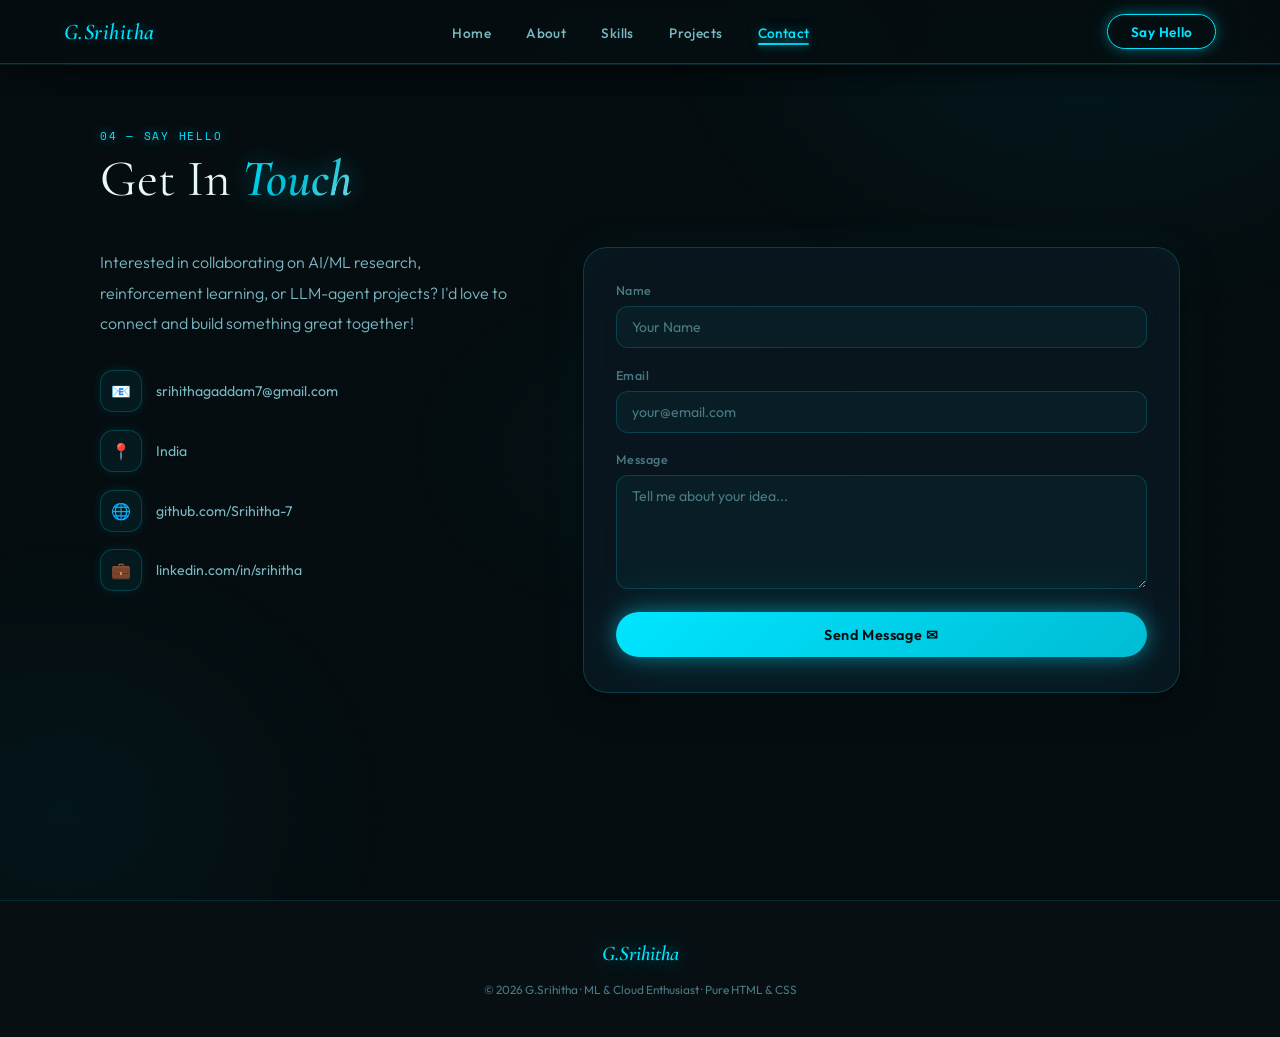
<file: contact.html>
<!DOCTYPE html>
<html lang="en">
<head>
  <meta charset="UTF-8"/>
  <meta name="viewport" content="width=device-width, initial-scale=1.0"/>
  <title>G.Srihitha · Contact</title>
  <link rel="stylesheet" href="css.css"/>
</head>
<body>
<nav>
  <a href="home.html" class="logo">G.Srihitha</a>
  <ul class="nav-links">
    <li><a href="home.html">Home</a></li>
    <li><a href="about.html">About</a></li>
    <li><a href="skills.html">Skills</a></li>
    <li><a href="projects.html">Projects</a></li>
    <li><a href="contact.html" class="active">Contact</a></li>
  </ul>
  <a href="contact.html" class="nav-cta">Say Hello</a>
</nav>

<section class="section" style="animation:fadeUp .35s ease forwards;">
  <div class="wrap">
    <span class="sec-label">04 — Say Hello</span>
    <h2 class="sec-title">Get In <strong>Touch</strong></h2>
    <div class="contact-grid">
      <div>
        <p class="contact-lead">Interested in collaborating on AI/ML research, reinforcement learning, or LLM-agent projects? I'd love to connect and build something great together!</p>
        <div class="c-list">
          <div class="c-row"><div class="c-ico">📧</div><a href="mailto:srihithagaddam7@gmail.com">srihithagaddam7@gmail.com</a></div>
          <div class="c-row"><div class="c-ico">📍</div><span style="color:var(--muted)">India</span></div>
          <div class="c-row"><div class="c-ico">🌐</div><a href="https://github.com/Srihitha-7" target="_blank">github.com/Srihitha-7</a></div>
          <div class="c-row"><div class="c-ico">💼</div><a href="https://linkedin.com/in/srihitha-gaddam-6543193b4" target="_blank">linkedin.com/in/srihitha</a></div>
        </div>
      </div>
      <form class="c-form" action="#" method="post">
        <div class="f-group"><label>Name</label><input type="text" placeholder="Your Name" required/></div>
        <div class="f-group"><label>Email</label><input type="email" placeholder="your@email.com" required/></div>
        <div class="f-group"><label>Message</label><textarea rows="5" placeholder="Tell me about your idea..." required></textarea></div>
        <button type="submit" class="btn-submit">Send Message ✉</button>
      </form>
    </div>
  </div>
</section>

<footer>
  <span class="f-brand">G.Srihitha</span>
  <nav class="f-nav">
    <a href="home.html">Home</a>
    <a href="about.html">About</a>
    <a href="skills.html">Skills</a>
    <a href="projects.html">Projects</a>
    <a href="contact.html">Contact</a>
  </nav>
  <p class="f-copy">© 2026 G.Srihitha · ML &amp; Cloud Enthusiast · Pure HTML &amp; CSS</p>
</footer>
</body>
</html>
</file>
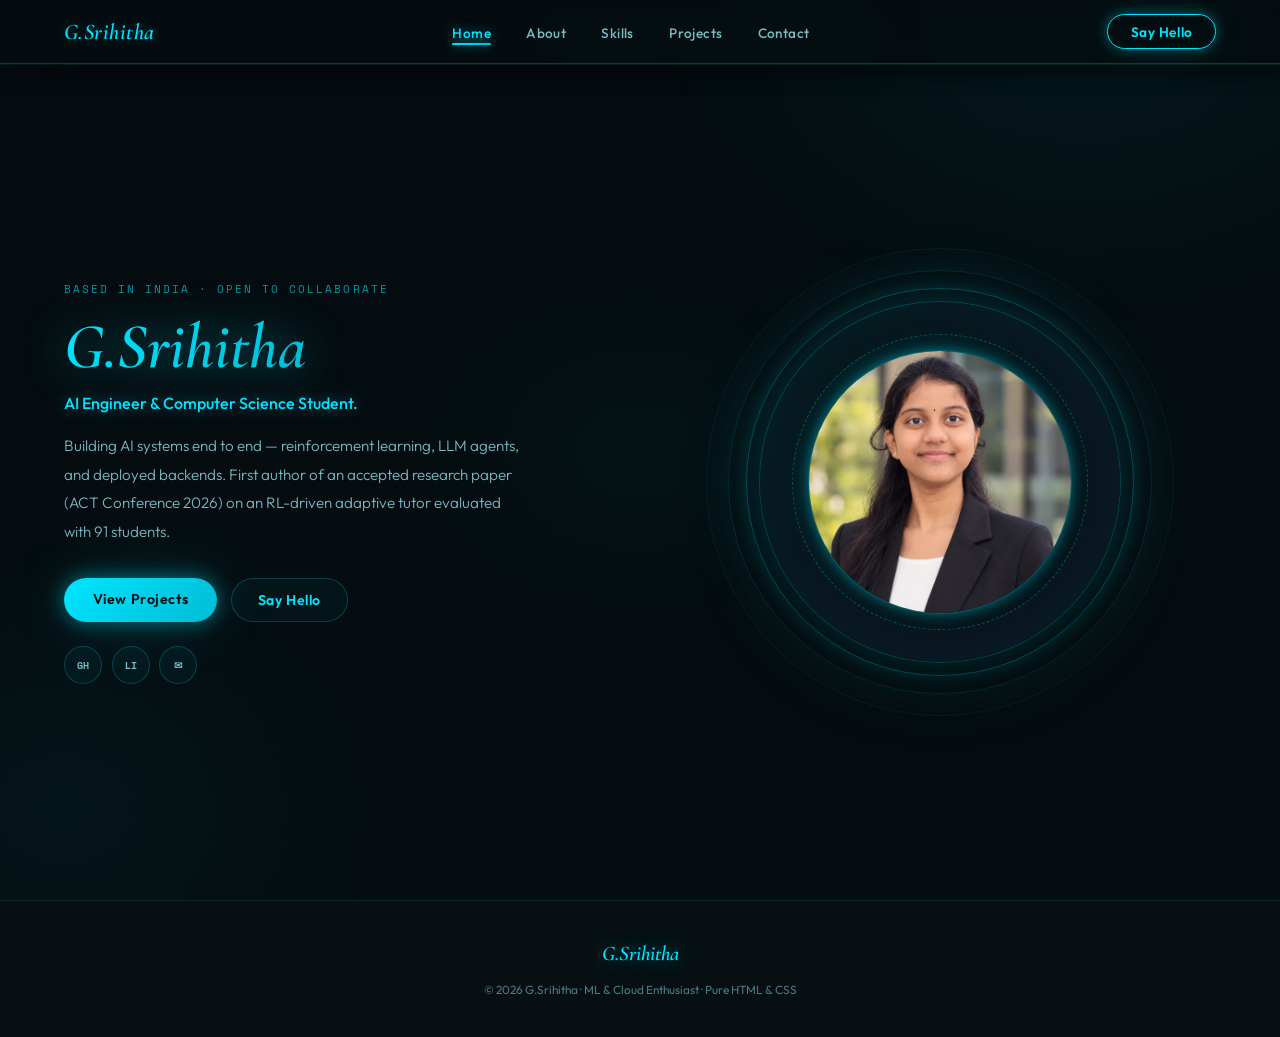
<file: home.html>
<!DOCTYPE html>
<html lang="en">
<head>
  <meta charset="UTF-8"/>
  <meta name="viewport" content="width=device-width, initial-scale=1.0"/>
  <title>G.Srihitha · Home</title>
  <link rel="stylesheet" href="css.css"/>
</head>
<body>
<nav>
  <a href="home.html" class="logo">G.Srihitha</a>
  <ul class="nav-links">
    <li><a href="home.html" class="active">Home</a></li>
    <li><a href="about.html">About</a></li>
    <li><a href="skills.html">Skills</a></li>
    <li><a href="projects.html">Projects</a></li>
    <li><a href="contact.html">Contact</a></li>
  </ul>
  <a href="contact.html" class="nav-cta">Say Hello</a>
</nav>

<section style="min-height:100vh;display:grid;grid-template-columns:1fr 1fr;align-items:center;gap:3rem;padding:calc(64px + 4rem) 5% 4rem;position:relative;z-index:1;animation:fadeUp .35s ease forwards;">
  <div>
    <div class="hero-label">Based in India · Open to Collaborate</div>
    <h1 class="hero-name"><em>G.Srihitha</em></h1>
    <p class="hero-sub">AI Engineer &amp; Computer Science Student.</p>
    <p class="hero-desc">Building AI systems end to end &mdash; reinforcement learning, LLM agents, and deployed backends. First author of an accepted research paper (ACT Conference 2026) on an RL-driven adaptive tutor evaluated with 91 students.</p>
    <div class="hero-btns">
      <a href="projects.html" class="btn-fill">View Projects</a>
      <a href="contact.html" class="btn-ghost">Say Hello</a>
    </div>
    <div class="hero-socials">
      <a href="https://github.com/Srihitha-7" target="_blank" rel="noopener noreferrer" class="s-pill">GH</a>
      <a href="https://linkedin.com/in/srihitha-gaddam-6543193b4" target="_blank" rel="noopener noreferrer" class="s-pill">LI</a>
      <a href="mailto:srihithagaddam7@gmail.com" class="s-pill">✉</a>
    </div>
  </div>
  <div class="hero-photo-wrap">
    <div class="photo-shell">
      <div class="photo-glow-ring"></div>
      <div class="photo-frame">
        <div class="photo-monogram"><img src="images/my photo.png" alt="G.Srihitha"></div>
      </div>
    </div>
  </div>
</section>

<footer>
  <span class="f-brand">G.Srihitha</span>
  <nav class="f-nav">
    <a href="home.html">Home</a>
    <a href="about.html">About</a>
    <a href="skills.html">Skills</a>
    <a href="projects.html">Projects</a>
    <a href="contact.html">Contact</a>
  </nav>
  <p class="f-copy">© 2026 G.Srihitha · ML &amp; Cloud Enthusiast · Pure HTML &amp; CSS</p>
</footer>
</body>
</html>
</file>
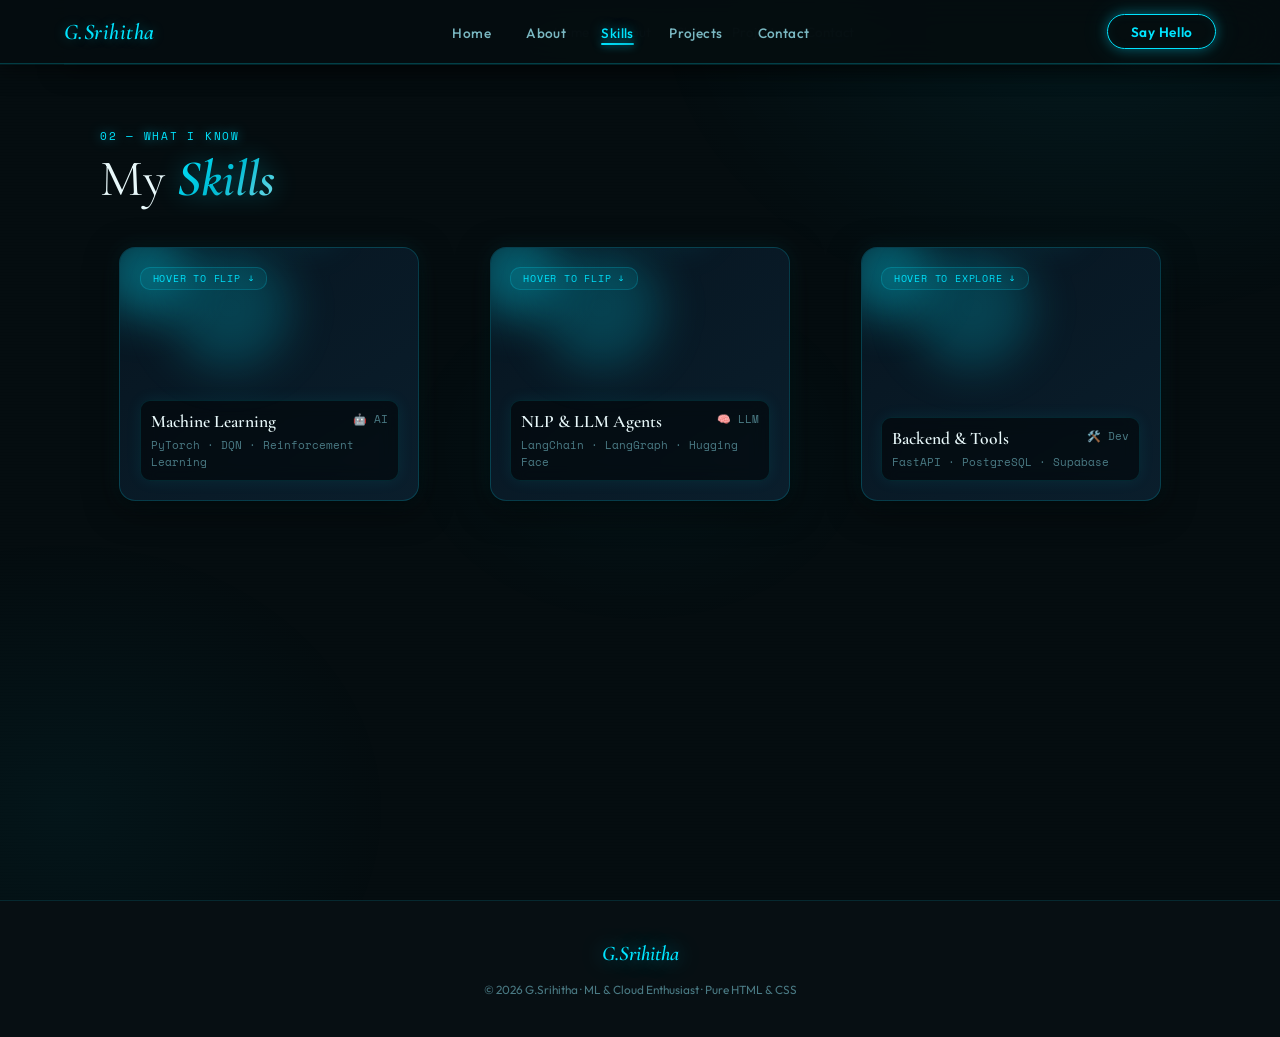
<file: skills.html>
<!DOCTYPE html>
<html lang="en">
<head>
  <meta charset="UTF-8"/>
  <meta name="viewport" content="width=device-width, initial-scale=1.0"/>
  <title>G.Srihitha · Skills</title>
  <link rel="stylesheet" href="css.css"/>
</head>
<body>
<nav>
  <a href="home.html" class="logo">G.Srihitha</a>
  <ul class="nav-links">
    <li><a href="home.html">Home</a></li>
    <li><a href="about.html">About</a></li>
    <li><a href="skills.html" class="active">Skills</a></li>
    <li><a href="projects.html">Projects</a></li>
    <li><a href="contact.html">Contact</a></li>
  </ul>
  <a href="contact.html" class="nav-cta">Say Hello</a>
</nav>

<section class="section" style="animation:fadeUp .35s ease forwards;">
  <div class="wrap">
    <span class="sec-label">02 — What I Know</span>
    <h2 class="sec-title">My <strong>Skills</strong></h2>
    <div class="skill-grid">

      <div class="skill-card">
        <div class="skill-content">
          <div class="skill-back"><div class="skill-back-content">
            <h3>Machine Learning</h3>
            <div class="chip-cloud"><span class="chip">Python</span><span class="chip">PyTorch</span><span class="chip">TensorFlow</span><span class="chip">Scikit-Learn</span><span class="chip">Reinforcement Learning</span><span class="chip">DQN</span></div>
          </div></div>
          <div class="skill-front"><div class="skill-front-content">
            <span class="sf-badge">Hover to flip ↓</span>
            <div class="skill-desc-box">
              <div class="skill-title-row"><p style="font-family:'Cormorant Garamond',serif;font-size:1.1rem;font-weight:600;">Machine Learning</p><span>🤖 AI</span></div>
              <div class="skill-footer">PyTorch · DQN · Reinforcement Learning</div>
            </div>
          </div><div class="orb orb-1"></div><div class="orb orb-2"></div><div class="orb orb-3"></div></div>
        </div>
      </div>

      <div class="skill-card">
        <div class="skill-content">
          <div class="skill-back"><div class="skill-back-content">
            <h3>NLP &amp; LLM Agents</h3>
            <div class="chip-cloud"><span class="chip">NLP</span><span class="chip">LangChain</span><span class="chip">LangGraph</span><span class="chip">Hugging Face</span><span class="chip">LLMs</span><span class="chip">Prompt Engineering</span></div>
          </div></div>
          <div class="skill-front"><div class="skill-front-content">
            <span class="sf-badge">Hover to flip ↓</span>
            <div class="skill-desc-box">
              <div class="skill-title-row"><p style="font-family:'Cormorant Garamond',serif;font-size:1.1rem;font-weight:600;">NLP &amp; LLM Agents</p><span>🧠 LLM</span></div>
              <div class="skill-footer">LangChain · LangGraph · Hugging Face</div>
            </div>
          </div><div class="orb orb-1"></div><div class="orb orb-2"></div><div class="orb orb-3"></div></div>
        </div>
      </div>

      <div class="skill-card">
        <div class="skill-content">
          <div class="skill-back"><div class="skill-back-content">
            <h3>Backend &amp; Tools</h3>
            <div class="chip-cloud"><span class="chip">FastAPI</span><span class="chip">Flask</span><span class="chip">Spring Boot</span><span class="chip">REST API</span><span class="chip">PostgreSQL</span><span class="chip">MySQL</span><span class="chip">SQLite</span><span class="chip">Supabase</span><span class="chip">Git</span><span class="chip">GitHub</span></div>
          </div></div>
          <div class="skill-front"><div class="skill-front-content">
            <span class="sf-badge">Hover to explore ↓</span>
            <div class="skill-desc-box">
              <div class="skill-title-row"><p style="font-family:'Cormorant Garamond',serif;font-size:1.1rem;font-weight:600;">Backend &amp; Tools</p><span>🛠️ Dev</span></div>
              <div class="skill-footer">FastAPI · PostgreSQL · Supabase</div>
            </div>
          </div><div class="orb orb-1"></div><div class="orb orb-2"></div><div class="orb orb-3"></div></div>
        </div>
      </div>

    </div>
  </div>
</section>

<footer>
  <span class="f-brand">G.Srihitha</span>
  <nav class="f-nav">
    <a href="home.html">Home</a>
    <a href="about.html">About</a>
    <a href="skills.html">Skills</a>
    <a href="projects.html">Projects</a>
    <a href="contact.html">Contact</a>
  </nav>
  <p class="f-copy">© 2026 G.Srihitha · ML &amp; Cloud Enthusiast · Pure HTML &amp; CSS</p>
</footer>
</body>
</html>
</file>
<file: css.css>
@import url('https://fonts.googleapis.com/css2?family=Cormorant+Garamond:ital,wght@0,400;0,600;1,400;1,600&family=Outfit:wght@300;400;500;600&family=Space+Mono:wght@400;700&display=swap');

:root {
  --bg-base:     #050d10;
  --bg-alt:      #070f13;
  --bg-card:     #0a1720;
  --cyan:        #00e5ff;
  --cyan-mid:    #00bcd4;
  --cyan-dim:    #0097a7;
  --cyan-border: rgba(0,229,255,0.22);
  --white:       #e8f8fa;
  --muted:       #7ab8c2;
  --muted-dim:   #4a7a84;
  --grad-cyan:   linear-gradient(135deg,#00e5ff,#00bcd4);
  --grad-hero:   linear-gradient(135deg,#00e5ff 0%,#00bcd4 50%,#80deea 100%);
  --glow-cyan:   0 0 20px rgba(0,229,255,.45),0 0 60px rgba(0,229,255,.18);
  --glow-sm:     0 0 12px rgba(0,229,255,.35),0 0 30px rgba(0,229,255,.12);
  --glow-lg:     0 0 40px rgba(0,229,255,.5),0 0 100px rgba(0,229,255,.2),0 0 200px rgba(0,229,255,.08);
  --shadow-card: 0 8px 32px rgba(0,0,0,.6),0 2px 8px rgba(0,0,0,.4);
  --shadow-hover:0 0 24px rgba(0,229,255,.35),0 16px 48px rgba(0,0,0,.7),0 0 80px rgba(0,229,255,.12);
}

*,*::before,*::after{margin:0;padding:0;box-sizing:border-box;}
html{scroll-behavior:smooth;}
body{font-family:Outfit,sans-serif;background:var(--bg-base);color:var(--white);overflow-x:hidden;}
a{color:inherit;text-decoration:none;}
ul{list-style:none;}

body::before{content:'';position:fixed;inset:0;z-index:0;pointer-events:none;
  background:radial-gradient(ellipse 800px 600px at 85% 0%,rgba(0,229,255,.06) 0%,transparent 55%),
    radial-gradient(ellipse 600px 500px at 5% 90%,rgba(0,188,212,.05) 0%,transparent 55%),
    radial-gradient(ellipse 400px 300px at 50% 50%,rgba(0,229,255,.03) 0%,transparent 60%);}
body::after{content:'';position:fixed;inset:0;z-index:0;pointer-events:none;
  background-image:repeating-linear-gradient(0deg,rgba(0,0,0,.03) 0px,rgba(0,0,0,.03) 1px,transparent 1px,transparent 3px);}

/* ── NAV ── */
nav{position:fixed;top:0;width:100%;z-index:100;display:flex;justify-content:space-between;align-items:center;
  padding:0 5%;height:64px;background:rgba(5,13,16,.85);backdrop-filter:blur(24px);
  border-bottom:1px solid var(--cyan-border);box-shadow:0 1px 0 rgba(0,229,255,.08),0 4px 24px rgba(0,0,0,.5);}
.logo{font-family:'Cormorant Garamond',serif;font-size:1.4rem;font-weight:600;font-style:italic;
  color:var(--cyan);text-shadow:var(--glow-sm);letter-spacing:.02em;}
.nav-links{display:flex;gap:2.2rem;}
.nav-links a{font-size:.85rem;font-weight:500;color:var(--muted);position:relative;padding-bottom:3px;
  transition:color .25s;letter-spacing:.03em;}
.nav-links a::after{content:'';position:absolute;bottom:0;left:0;width:0;height:1.5px;border-radius:2px;
  background:var(--grad-cyan);box-shadow:0 0 8px rgba(0,229,255,.8);transition:width .3s;}
.nav-links a:hover,.nav-links a.active{color:var(--cyan);text-shadow:0 0 12px rgba(0,229,255,.5);}
.nav-links a:hover::after,.nav-links a.active::after{width:100%;}

/* active link highlight via :target on index.html */
body:has(#home:target)     .nav-links a[href="#home"]::after,
body:has(#about:target)    .nav-links a[href="#about"]::after,
body:has(#skills:target)   .nav-links a[href="#skills"]::after,
body:has(#projects:target) .nav-links a[href="#projects"]::after,
body:has(#contact:target)  .nav-links a[href="#contact"]::after,
body:not(:has(:target))    .nav-links a[href="#home"]::after{width:100%;}
body:has(#home:target)     .nav-links a[href="#home"],
body:has(#about:target)    .nav-links a[href="#about"],
body:has(#skills:target)   .nav-links a[href="#skills"],
body:has(#projects:target) .nav-links a[href="#projects"],
body:has(#contact:target)  .nav-links a[href="#contact"],
body:not(:has(:target))    .nav-links a[href="#home"]{color:var(--cyan);text-shadow:0 0 12px rgba(0,229,255,.5);}

.nav-cta{padding:.45rem 1.4rem;border-radius:50px;color:var(--cyan);border:1.5px solid var(--cyan);
  font-size:.85rem;font-weight:600;box-shadow:var(--glow-sm),inset 0 0 12px rgba(0,229,255,.05);
  transition:all .25s;letter-spacing:.04em;}
.nav-cta:hover{background:rgba(0,229,255,.1);box-shadow:var(--glow-cyan),inset 0 0 20px rgba(0,229,255,.08);transform:translateY(-2px);}

/* ── SECTION SWITCHING via :target ── */
/* All sections hidden by default */
.page-section{display:none;position:relative;z-index:1;animation:fadeUp .35s ease forwards;}

/* Show #home by default when no hash */
body:not(:has(:target)) #home{display:grid;}

/* Show targeted section; home=grid, rest=block */
#home:target              {display:grid;}
#about:target,
#skills:target,
#projects:target,
#contact:target           {display:block;}

@keyframes fadeUp{from{opacity:0;transform:translateY(16px)}to{opacity:1;transform:translateY(0)}}

/* ── SHARED ── */
.section{padding:5.5rem 5%;padding-top:calc(64px + 4rem);min-height:100vh;position:relative;z-index:1;}
.wrap{max-width:1080px;margin:0 auto;}
.sec-label{font-family:'Space Mono',monospace;font-size:.68rem;text-transform:uppercase;letter-spacing:.16em;
  color:var(--cyan);text-shadow:0 0 12px rgba(0,229,255,.6);display:block;margin-bottom:.5rem;}
.sec-title{font-family:'Cormorant Garamond',serif;font-weight:400;font-size:clamp(2rem,4vw,3.2rem);
  line-height:1.08;margin-bottom:2.5rem;color:var(--white);}
.sec-title strong{font-weight:600;font-style:italic;background:var(--grad-hero);
  -webkit-background-clip:text;-webkit-text-fill-color:transparent;filter:drop-shadow(0 0 12px rgba(0,229,255,.4));}
.btn-fill{display:inline-block;padding:.75rem 1.8rem;border-radius:50px;font-weight:600;font-size:.88rem;
  background:var(--grad-cyan);color:#050d10;box-shadow:var(--glow-cyan);transition:transform .25s,box-shadow .25s;letter-spacing:.04em;}
.btn-fill:hover{transform:translateY(-3px);box-shadow:var(--glow-lg);}
.btn-ghost{display:inline-block;padding:.75rem 1.6rem;border-radius:50px;font-size:.88rem;font-weight:600;
  border:1.5px solid var(--cyan-border);color:var(--cyan);background:rgba(0,229,255,.04);
  transition:all .25s;letter-spacing:.04em;}
.btn-ghost:hover{transform:translateY(-3px);border-color:var(--cyan);background:rgba(0,229,255,.08);box-shadow:var(--glow-sm);}

/* ── HOME ── */
#home{min-height:100vh;grid-template-columns:1fr 1fr;
  align-items:center;gap:3rem;padding:calc(64px + 4rem) 5% 4rem;}
.hero-label{font-family:'Space Mono',monospace;font-size:.7rem;text-transform:uppercase;
  letter-spacing:.18em;color:var(--cyan-dim);margin-bottom:1rem;}
.hero-name{font-family:'Cormorant Garamond',serif;font-size:clamp(2.8rem,5vw,4.8rem);font-weight:400;
  line-height:1.05;margin-bottom:.8rem;color:var(--white);}
.hero-name em{font-style:italic;font-weight:600;display:block;background:var(--grad-hero);
  -webkit-background-clip:text;-webkit-text-fill-color:transparent;filter:drop-shadow(0 0 20px rgba(0,229,255,.5));}
.hero-sub{font-size:1rem;font-weight:500;color:var(--cyan);margin-bottom:1.2rem;text-shadow:0 0 16px rgba(0,229,255,.5);}
.hero-desc{color:var(--muted);line-height:1.88;font-size:.95rem;font-weight:300;max-width:460px;margin-bottom:2rem;}
.hero-btns{display:flex;gap:.9rem;flex-wrap:wrap;margin-bottom:1.5rem;}
.hero-socials{display:flex;gap:.6rem;}
.s-pill{width:38px;height:38px;border-radius:50%;border:1.5px solid var(--cyan-border);
  background:rgba(0,229,255,.04);display:flex;align-items:center;justify-content:center;
  font-family:'Space Mono',monospace;font-size:.65rem;font-weight:700;color:var(--muted);transition:all .25s;}
.s-pill:hover{background:rgba(0,229,255,.12);color:var(--cyan);border-color:var(--cyan);transform:translateY(-4px);box-shadow:var(--glow-sm);}

.hero-photo-wrap{display:flex;align-items:center;justify-content:center;min-height:460px;position:relative;}
.photo-shell{position:relative;width:min(360px,78vw);aspect-ratio:1/1;border-radius:50%;
  display:grid;place-items:center;
  background:radial-gradient(circle at 35% 32%,rgba(0,229,255,.06),rgba(10,23,32,.95) 60%);
  box-shadow:0 0 0 1px rgba(0,229,255,.2),0 0 40px rgba(0,229,255,.15),0 0 100px rgba(0,229,255,.08),
    0 20px 60px rgba(0,0,0,.8),inset 0 0 40px rgba(0,229,255,.04);}
.photo-shell::before,.photo-shell::after{content:'';position:absolute;border-radius:50%;inset:-14px;
  border:1px solid rgba(0,229,255,.25);box-shadow:0 0 20px rgba(0,229,255,.12);
  animation:softPulse 4s ease-in-out infinite;}
.photo-shell::after{inset:-32px;border-color:rgba(0,229,255,.12);box-shadow:0 0 40px rgba(0,229,255,.08);animation-delay:-2s;}
.photo-glow-ring{position:absolute;inset:-54px;border-radius:50%;border:1px solid rgba(0,229,255,.06);
  animation:softPulse 4s ease-in-out infinite;animation-delay:-3.5s;pointer-events:none;}
.photo-frame{width:82%;aspect-ratio:1/1;border-radius:50%;border:1.5px dashed rgba(0,229,255,.3);
  background:radial-gradient(circle at 35% 35%,rgba(0,229,255,.05),rgba(5,13,16,.9));
  display:flex;align-items:center;justify-content:center;position:relative;overflow:hidden;}
.photo-frame::before{content:'';position:absolute;inset:10px;border-radius:50%;
  background:radial-gradient(circle at 40% 40%,rgba(0,229,255,.06),transparent 70%);}
.photo-monogram{position:relative;z-index:1;width:90%;height:90%;border-radius:50%;
  background:rgba(0,229,255,.08);border:1px solid rgba(0,229,255,.3);
  display:flex;align-items:center;justify-content:center;
  font-family:'Cormorant Garamond',serif;font-size:3.5rem;font-weight:600;font-style:italic;
  color:var(--cyan);text-shadow:var(--glow-cyan);box-shadow:var(--glow-sm);}
/* Use an img tag inside .photo-monogram when you have a real photo */
.photo-monogram img{width:100%;height:100%;object-fit:cover;border-radius:50%;}
@keyframes softPulse{0%,100%{transform:scale(1);opacity:.9}50%{transform:scale(1.04);opacity:.45}}

/* ── ABOUT ── */
#about{background:var(--bg-alt);}
.about-grid{display:grid;grid-template-columns:repeat(3,1fr);gap:2rem;}
.about-card{position:relative;width:100%;height:220px;background:var(--bg-card);border-radius:20px;
  display:flex;align-items:center;justify-content:center;overflow:hidden;perspective:1000px;
  border:1px solid rgba(0,229,255,.15);box-shadow:var(--shadow-card);
  transition:all .5s cubic-bezier(.175,.885,.32,1.275);cursor:pointer;}
.about-card:hover{transform:scale(1.04) translateY(-6px);border-color:rgba(0,229,255,.45);box-shadow:var(--shadow-hover);}
.about-card-icon{width:100%;height:100%;position:relative;transition:all .6s ease;z-index:1;}
.about-card:hover .about-card-icon{transform:scale(.92);opacity:0;}
.about-card-icon img{width:100%;height:100%;object-fit:cover;display:block;filter:brightness(.75) saturate(.8);}
.about-card-icon::after{content:'';position:absolute;inset:0;background:linear-gradient(to top,rgba(0,229,255,.18),rgba(5,13,16,.2));}
.about-card__content{position:absolute;inset:0;padding:1.8rem 1.6rem;
  background:linear-gradient(145deg,#0a1720 0%,#0d2030 100%);border-top:2px solid rgba(0,229,255,.3);
  transform:rotateX(-90deg);transform-origin:bottom;
  transition:all .6s cubic-bezier(.175,.885,.32,1.275);display:flex;flex-direction:column;justify-content:center;}
.about-card:hover .about-card__content{transform:rotateX(0deg);}
.about-card__title{margin:0 0 .6rem;font-family:'Cormorant Garamond',serif;font-size:1.35rem;
  color:var(--cyan);font-weight:700;text-shadow:0 0 16px rgba(0,229,255,.5);}
.about-card__desc{font-size:.85rem;color:var(--muted);line-height:1.75;font-weight:300;}

/* ── SKILLS ── */
#skills{background:var(--bg-base);}
.skill-grid{display:grid;grid-template-columns:repeat(3,1fr);gap:2rem;justify-items:center;}
.skill-card{overflow:visible;width:100%;max-width:300px;height:254px;}
.skill-card .skill-content{width:100%;height:100%;transform-style:preserve-3d;
  transition:transform 500ms ease;border-radius:16px;position:relative;
  box-shadow:var(--shadow-card),0 0 20px rgba(0,229,255,.12);}
.skill-card:hover .skill-content{transform:rotateY(180deg);}
.skill-front,.skill-back{background:linear-gradient(145deg,#071520,#0a1e2c);position:absolute;
  width:100%;height:100%;backface-visibility:hidden;-webkit-backface-visibility:hidden;
  border-radius:16px;overflow:hidden;border:1px solid rgba(0,229,255,.18);}
.skill-back{justify-content:center;display:flex;align-items:center;transform:rotateY(180deg);}
.skill-back::before{position:absolute;content:'';display:block;width:160px;height:160%;
  background:linear-gradient(90deg,transparent,rgba(0,229,255,.5),rgba(0,229,255,.9),rgba(0,229,255,.5),transparent);
  animation:rotation 3500ms infinite linear;}
.skill-back-content{position:absolute;width:99%;height:99%;background:linear-gradient(145deg,#071520,#0a1e2c);
  border-radius:15px;display:flex;flex-direction:column;justify-content:center;align-items:center;gap:14px;padding:1.5rem;}
.skill-back-content h3{font-family:'Cormorant Garamond',serif;font-size:1.3rem;font-weight:600;
  color:var(--cyan);text-align:center;text-shadow:0 0 20px rgba(0,229,255,.7);}
.chip-cloud{display:flex;flex-wrap:wrap;gap:.4rem;justify-content:center;}
.chip{padding:.2rem .65rem;border-radius:50px;font-size:.68rem;border:1px solid rgba(0,229,255,.3);
  color:var(--cyan);background:rgba(0,229,255,.07);text-shadow:0 0 8px rgba(0,229,255,.4);}
@keyframes rotation{0%{transform:rotateZ(0deg)}100%{transform:rotateZ(360deg)}}
.skill-front{color:white;}
.skill-front-content{position:absolute;width:100%;height:100%;padding:1.2rem;
  display:flex;flex-direction:column;justify-content:space-between;}
.sf-badge{background:rgba(0,229,255,.08);padding:3px 12px;border-radius:10px;
  border:1px solid rgba(0,229,255,.2);width:fit-content;font-family:'Space Mono',monospace;font-size:.62rem;
  text-transform:uppercase;letter-spacing:.08em;color:var(--cyan);}
.skill-desc-box{width:100%;padding:10px;background:rgba(0,0,0,.5);backdrop-filter:blur(8px);
  border-radius:10px;border:1px solid rgba(0,229,255,.12);box-shadow:0 0 16px rgba(0,229,255,.08);}
.skill-title-row{font-size:.82rem;display:flex;justify-content:space-between;color:var(--white);}
.skill-title-row span{font-family:'Space Mono',monospace;font-size:.68rem;color:var(--muted-dim);}
.skill-footer{color:var(--muted-dim);margin-top:4px;font-size:.7rem;font-family:'Space Mono',monospace;}
.orb{width:90px;height:90px;border-radius:50%;position:absolute;filter:blur(22px);animation:floating 2600ms infinite linear;}
.orb-1{background:rgba(0,229,255,.35);left:-20px;top:-20px;}
.orb-2{background:rgba(0,188,212,.25);left:50px;top:0;width:120px;height:120px;animation-delay:-800ms;}
.orb-3{background:rgba(0,229,255,.2);left:160px;top:-60px;width:50px;height:50px;animation-delay:-1800ms;}
@keyframes floating{0%,100%{transform:translateY(0)}50%{transform:translateY(12px)}}

/* ── PROJECTS ── */
#projects{background:var(--bg-alt);}
.proj-hd{display:flex;justify-content:space-between;align-items:flex-end;margin-bottom:2.5rem;}
.proj-grid{display:grid;grid-template-columns:repeat(3,1fr);gap:2rem;justify-items:center;}
.p-card-wrap{display:flex;flex-direction:column;align-items:center;gap:.9rem;width:100%;max-width:320px;}
.p-card{position:relative;width:100%;height:240px;border-radius:24px;overflow:hidden;
  box-shadow:var(--shadow-card),0 0 20px rgba(0,229,255,.1);transition:transform .5s ease,box-shadow .5s ease;
  border:1px solid rgba(0,229,255,.18);isolation:isolate;}
.p-bg{position:absolute;inset:0;}
.p-bg-a{background:linear-gradient(135deg,#003344 0%,#006677 50%,#00bcd4 100%);}
.p-bg-b{background:linear-gradient(135deg,#001a2e 0%,#004a6e 55%,#0097a7 100%);}
.p-bg-c{background:linear-gradient(135deg,#002233 0%,#00556e 55%,#00e5ff 100%);}
.p-card::after{content:'';position:absolute;inset:0;
  background:linear-gradient(to top,rgba(5,13,16,.75),rgba(5,13,16,.04) 52%,rgba(5,13,16,0));
  opacity:.95;z-index:0;pointer-events:none;}
.p-img{position:absolute;inset:0;transition:all .7s ease-in-out;z-index:1;}
.p-img img{width:100%;height:100%;object-fit:cover;display:block;filter:brightness(.6) saturate(.7);}
.p-img::after{content:'';position:absolute;inset:0;background:linear-gradient(to top,rgba(5,13,16,.6),rgba(5,13,16,.06) 52%,rgba(5,13,16,.03));}
.p-label{position:absolute;left:1.2rem;bottom:1.15rem;z-index:1;font-family:'Cormorant Garamond',serif;
  font-size:1.18rem;font-weight:600;color:var(--cyan);letter-spacing:1px;
  text-shadow:0 0 20px rgba(0,229,255,.8),0 0 40px rgba(0,229,255,.3);}
.p-links{position:absolute;left:1rem;right:1rem;bottom:1rem;display:flex;gap:.7rem;z-index:2;
  opacity:0;transform:translateY(18px);transition:opacity .4s,transform .4s;pointer-events:none;}
.p-card:hover .p-links{opacity:1;transform:translateY(0);pointer-events:auto;}
.p-link{flex:1;min-height:44px;border-radius:999px;display:flex;align-items:center;justify-content:center;
  padding:.72rem 1rem;font-family:'Space Mono',monospace;font-size:.72rem;font-weight:700;letter-spacing:.04em;
  color:var(--cyan);background:rgba(0,229,255,.1);border:1px solid rgba(0,229,255,.4);
  backdrop-filter:blur(12px);box-shadow:0 0 12px rgba(0,229,255,.2);transition:background .25s,transform .25s,box-shadow .25s;}
.p-link:hover{transform:translateY(-2px);background:rgba(0,229,255,.2);border-color:rgba(0,229,255,.7);box-shadow:0 0 20px rgba(0,229,255,.4);}
.p-link-star{flex:0 0 46px;padding:0;}
.p-card:hover{transform:scale(1.04) translateY(-4px);box-shadow:var(--shadow-hover);border-color:rgba(0,229,255,.4);}
.p-card:hover .p-img{transform:scale(1.04);}
.p-card:hover .p-label{transform:translateY(-2px);}
.p-info{text-align:center;}
.p-tag{display:inline-block;font-family:'Space Mono',monospace;font-size:.63rem;text-transform:uppercase;
  letter-spacing:.09em;padding:3px 10px;border-radius:4px;background:rgba(0,229,255,.08);color:var(--cyan);
  margin-bottom:.4rem;border:1px solid rgba(0,229,255,.2);text-shadow:0 0 8px rgba(0,229,255,.4);}
.p-info h3{font-family:'Cormorant Garamond',serif;font-size:1.15rem;font-weight:600;margin-bottom:.3rem;color:var(--white);}
.p-info p{color:var(--muted);font-size:.82rem;line-height:1.75;font-weight:300;margin-bottom:.5rem;}
.p-stack{display:flex;flex-wrap:wrap;gap:.35rem;justify-content:center;}
.p-stack span{font-family:'Space Mono',monospace;font-size:.62rem;padding:2px 9px;border-radius:4px;
  background:rgba(0,229,255,.06);color:var(--muted-dim);border:1px solid rgba(0,229,255,.14);}

/* ── CONTACT ── */
#contact{background:var(--bg-base);}
.contact-grid{display:grid;grid-template-columns:1fr 1.4fr;gap:3.5rem;align-items:start;}
.contact-lead{color:var(--muted);line-height:1.9;font-weight:300;margin-bottom:2rem;}
.c-list{display:flex;flex-direction:column;gap:1.1rem;}
.c-row{display:flex;align-items:center;gap:.9rem;font-size:.88rem;}
.c-ico{width:42px;height:42px;border-radius:13px;flex-shrink:0;display:flex;align-items:center;
  justify-content:center;font-size:1rem;background:rgba(0,229,255,.06);border:1px solid rgba(0,229,255,.2);
  box-shadow:0 0 12px rgba(0,229,255,.1);}
.c-row a{color:var(--muted);transition:color .2s;}
.c-row a:hover{color:var(--cyan);text-shadow:0 0 10px rgba(0,229,255,.5);}
.c-form{padding:2.2rem 2rem;background:rgba(10,23,32,.9);backdrop-filter:blur(24px);
  border:1px solid rgba(0,229,255,.2);
  box-shadow:var(--shadow-card),0 0 40px rgba(0,229,255,.08),inset 0 0 60px rgba(0,229,255,.02);
  border-radius:24px;}
.f-group{margin-bottom:1.2rem;}
.f-group label{display:block;font-size:.78rem;font-weight:500;color:var(--muted-dim);margin-bottom:.5rem;letter-spacing:.04em;}
.f-group input,.f-group textarea{width:100%;padding:11px 15px;border:1px solid rgba(0,229,255,.18);
  border-radius:12px;font-family:Outfit,sans-serif;font-size:.88rem;background:rgba(0,229,255,.04);
  color:var(--white);outline:none;resize:vertical;transition:border-color .25s,box-shadow .25s;}
.f-group input::placeholder,.f-group textarea::placeholder{color:var(--muted-dim);}
.f-group input:focus,.f-group textarea:focus{border-color:var(--cyan);box-shadow:0 0 0 3px rgba(0,229,255,.1),0 0 20px rgba(0,229,255,.12);}
.btn-submit{width:100%;padding:.85rem;border-radius:50px;border:none;cursor:pointer;background:var(--grad-cyan);
  color:#050d10;font-family:Outfit,sans-serif;font-size:.9rem;font-weight:600;
  box-shadow:var(--glow-cyan);transition:transform .25s,box-shadow .25s;letter-spacing:.04em;}
.btn-submit:hover{transform:translateY(-3px);box-shadow:var(--glow-lg);}

/* ── FOOTER ── */
footer{background:var(--bg-alt);border-top:1px solid rgba(0,229,255,.12);
  padding:2.5rem 5%;text-align:center;position:relative;z-index:1;}
.f-brand{font-family:'Cormorant Garamond',serif;font-size:1.3rem;font-weight:600;font-style:italic;
  color:var(--cyan);text-shadow:0 0 20px rgba(0,229,255,.6);display:block;margin-bottom:1rem;}
.f-nav{display:flex;gap:1.6rem;justify-content:center;flex-wrap:wrap;margin-bottom:1rem;}
.f-nav a{font-size:.83rem;color:var(--muted-dim);transition:color .2s;}
.f-nav a:hover{color:var(--cyan);text-shadow:0 0 10px rgba(0,229,255,.5);}
.f-copy{font-size:.74rem;color:var(--muted-dim);}

/* ── RESPONSIVE ── */
@media(max-width:900px){
  #home{grid-template-columns:1fr;padding-top:calc(64px + 3rem);}
  .hero-photo-wrap{min-height:340px;order:-1;}
  .photo-shell{width:min(280px,70vw);}
  .about-grid,.skill-grid,.proj-grid{grid-template-columns:1fr;justify-items:center;}
  .contact-grid{grid-template-columns:1fr;gap:2rem;}
  .proj-hd{flex-direction:column;gap:1rem;align-items:flex-start;}
  .skill-card,.p-card,.p-card-wrap{max-width:100%;}
}
@media(max-width:600px){
  .nav-links{display:none;}
  .p-links{left:.8rem;right:.8rem;bottom:.8rem;gap:.5rem;}
  .p-link{font-size:.66rem;padding:.7rem .85rem;}
}
</file>
